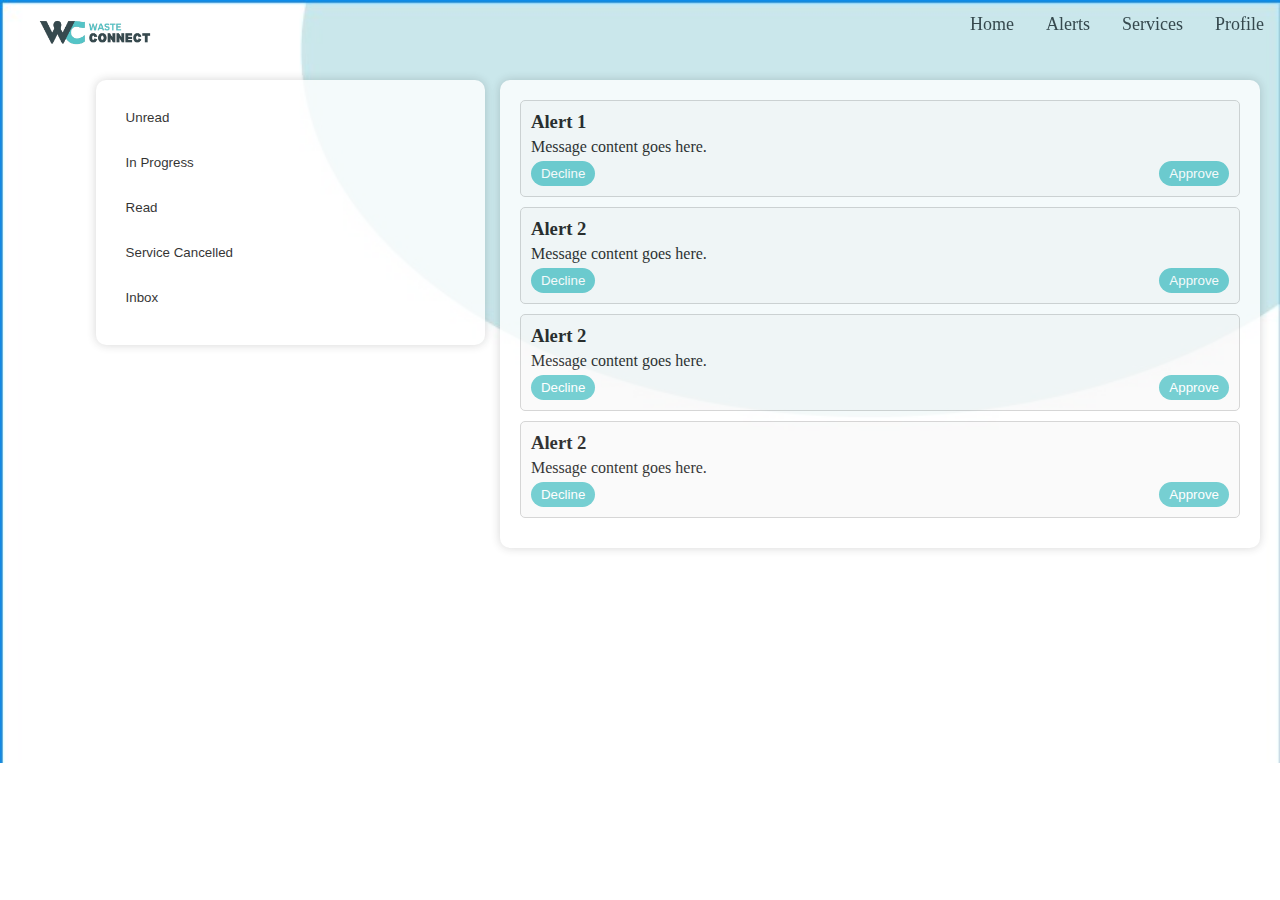
<file: alerts.html>
<!DOCTYPE html>
<html lang="en">
<head>
    <meta charset="UTF-8">
    <meta name="viewport" content="width=device-width, initial-scale=1.0">
    <link rel="stylesheet" href="alerts.css">
    <title>Alerts</title>
</head>
<body>
    <section>
        <div class="logo">
            <img src="3.png" alt="logo">
        </div>
        <div class="navbar">
            <a href="profile.html">Profile</a>
            <a href="Service.html">Services</a>
            <a href="alerts.html">Alerts</a>
            <a href="user_page.html">Home</a>
        </div> 
    </section>

    <div class="alerts-container">
        <div class="alerts-left">
            <button>Unread</button>
            <button>In Progress</button>
            <button>Read</button>
            <button>Service Cancelled</button>
            <button>Inbox</button>
        </div>
        <div class="separator"></div> <!-- Vertical separator -->
        <div class="alerts-right">
            <div class="message-box">
                <h3>Alert 1</h3>
                <p>Message content goes here.</p>
                <div class="buttons">
                    <button class="button">Decline</button>
                    <button class="button">Approve</button>
                </div>
            </div>
            <div class="message-box">
                <h3>Alert 2</h3>
                <p>Message content goes here.</p>
                <div class="buttons">
                    <button class="button">Decline</button>
                    <button class="button">Approve</button>
                </div>
            </div>
            <div class="message-box">
                <h3>Alert 2</h3>
                <p>Message content goes here.</p>
                <div class="buttons">
                    <button class="button">Decline</button>
                    <button class="button">Approve</button>
                </div>
            </div>
            <div class="message-box">
                <h3>Alert 2</h3>
                <p>Message content goes here.</p>
                <div class="buttons">
                    <button class="button">Decline</button>
                    <button class="button">Approve</button>
                </div>
            </div>
            <!-- Add more message boxes as needed -->
        </div>
    </div>
</body>
</html>
</file>
<file: alerts.css>
body {
    margin: 0;
    padding: 0;
    background-image: url(homepage_bg.jpeg);
    background-size: cover;
    background-repeat: no-repeat;
}

.logo{
    float: left;
    display: flex;
    padding: auto;
    height: 50px;
    width: 50px;
    padding-left: 2%;
    padding-top: 10px;
}

.navbar {
    background-color: transparent; /* Transparent background with 50% opacity */
    overflow: hidden;
    position: fixed;
    top: 0;
    right: 0;
    left: 0;
    z-index: 1;
}

.navbar a {
    float: right;
    display: block;
    color: #36494e;
    text-align: center;
    padding: 14px 16px;
    text-decoration: none;
    font-size: 18px;
}

.navbar a:hover {
    color: #54c4c7;
    border-radius: 50px;
}

.alerts-container {
    display: flex;
    align-items: flex-start;
    padding: 20px;
    padding-top: 80px;
    opacity: 0.8;
}

.alerts-left {
    width: 30%;
    background-color: #fff;
    border-radius: 10px;
    box-shadow: 0 0 10px rgba(0, 0, 0, 0.2);
    padding: 20px;
    margin-right: 5px; /* Added margin to separate from right box */
}

.alerts-left button {
    display: block;
    width: 100%;
    padding: 10px;
    margin-bottom: 10px;
    text-align: left;
    border: none;
    background: none;
    cursor: pointer;
}

.alerts-left button:hover {
    background-color: #eee;
}

.separator {
    width: 5px;
    background-color: #ccc;
    margin-right: 5px; /* Space between left and right boxes */
}

.alerts-right {
    flex-grow: 1;
    background-color: #fff;
    border-radius: 10px;
    box-shadow: 0 0 10px rgba(0, 0, 0, 0.2);
    padding: 20px;
    overflow-y: scroll;
    max-height: 500px;
}

.message-box {
    background-color: #f9f9f9;
    border: 1px solid #ccc;
    border-radius: 5px;
    padding: 10px;
    margin-bottom: 10px;
}

.message-box h3 {
    margin: 0;
}

.message-box p {
    margin: 5px 0;
}

.buttons {
    display: flex;
    justify-content: space-between;
    align-items: center;
}

.button {
    padding: 5px 10px;
    background-color: #54c4c7;
    color: white;
    text-decoration: none;
    border-radius: 50px;
    border: none;
    cursor: pointer;
}

.button:hover{
    background-color: #36494e;
}
</file>
